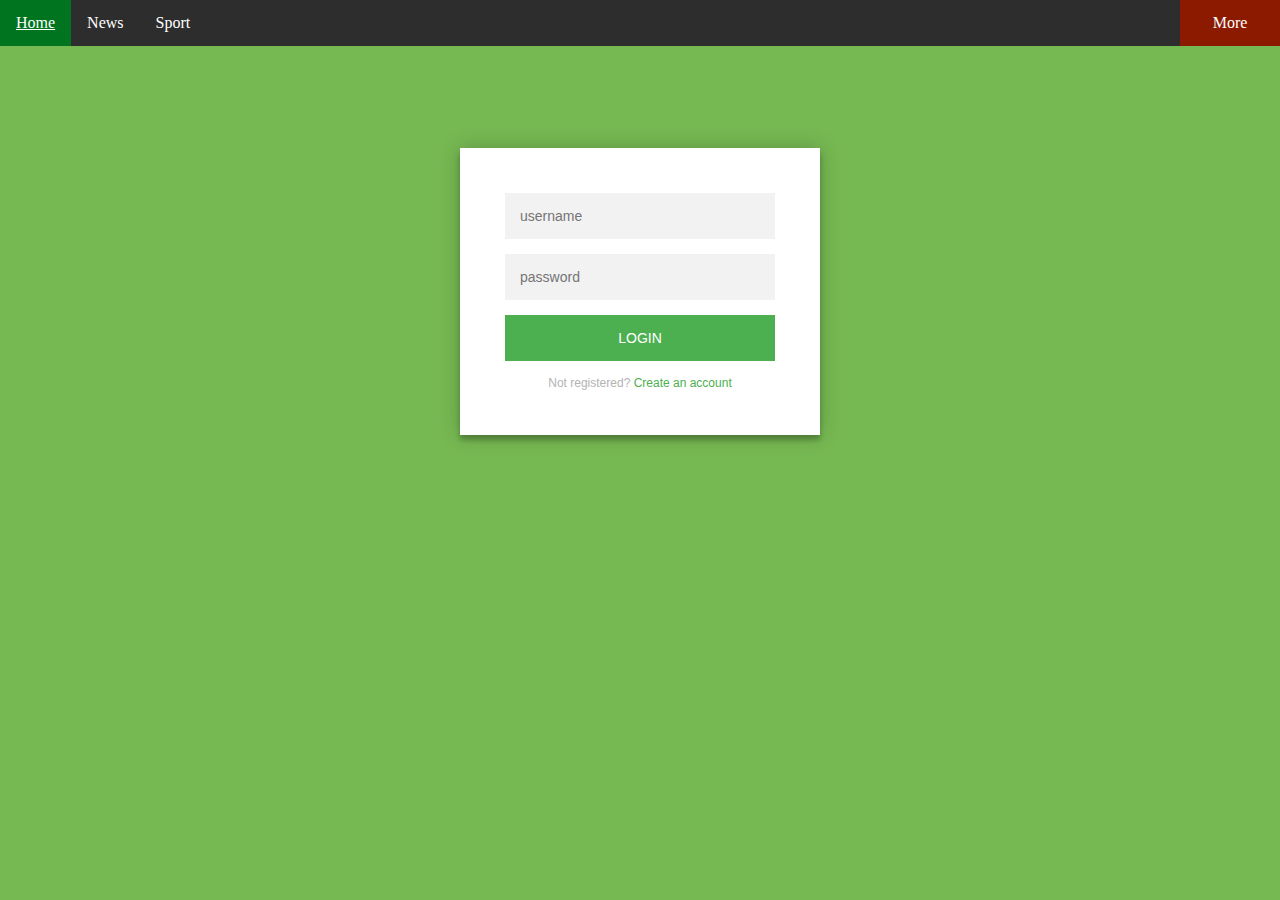
<file: More.html>
<!DOCTYPE html>
<html lang="en">
<head>
    <meta charset="UTF-8">
    <meta http-equiv="X-UA-Compatible" content="IE=edge">
    <meta name="viewport" content="width=device-width, initial-scale=1.0">
    <link rel="stylesheet" href="./css/Navbar.css">
    <link rel="stylesheet" href="./More_CSS_JavaScript/More.css">
    <title>More</title>
</head>
<body>
    <header>  </header>

          
    <section>
      <div class="login-page">
        <div class="form">
          <form class="register-form">
            <input type="text" placeholder="name"/>
            <input type="password" placeholder="password"/>
            <input type="email" placeholder="email address"/>
            <button>create</button>
            <p class="message">Already registered? 
              <a href="#" class="login_acaund">Sign In</a>
            </p>
          </form>
        
          <form class="login-form">
            <input type="text" placeholder="username"/>
            <input type="password" placeholder="password"/>
            <button>login</button>
            <p class="message">Not registered? 
              <a href="#" class="create_acaund">Create an account</a>
            </p>
          </form>
        </div>
      </div>
    </section>


    
    <script src="./js/JavaScript.js"></script>
    <script src="./More_CSS_JavaScript/More.js"></script>
</body>
</html>
</file>
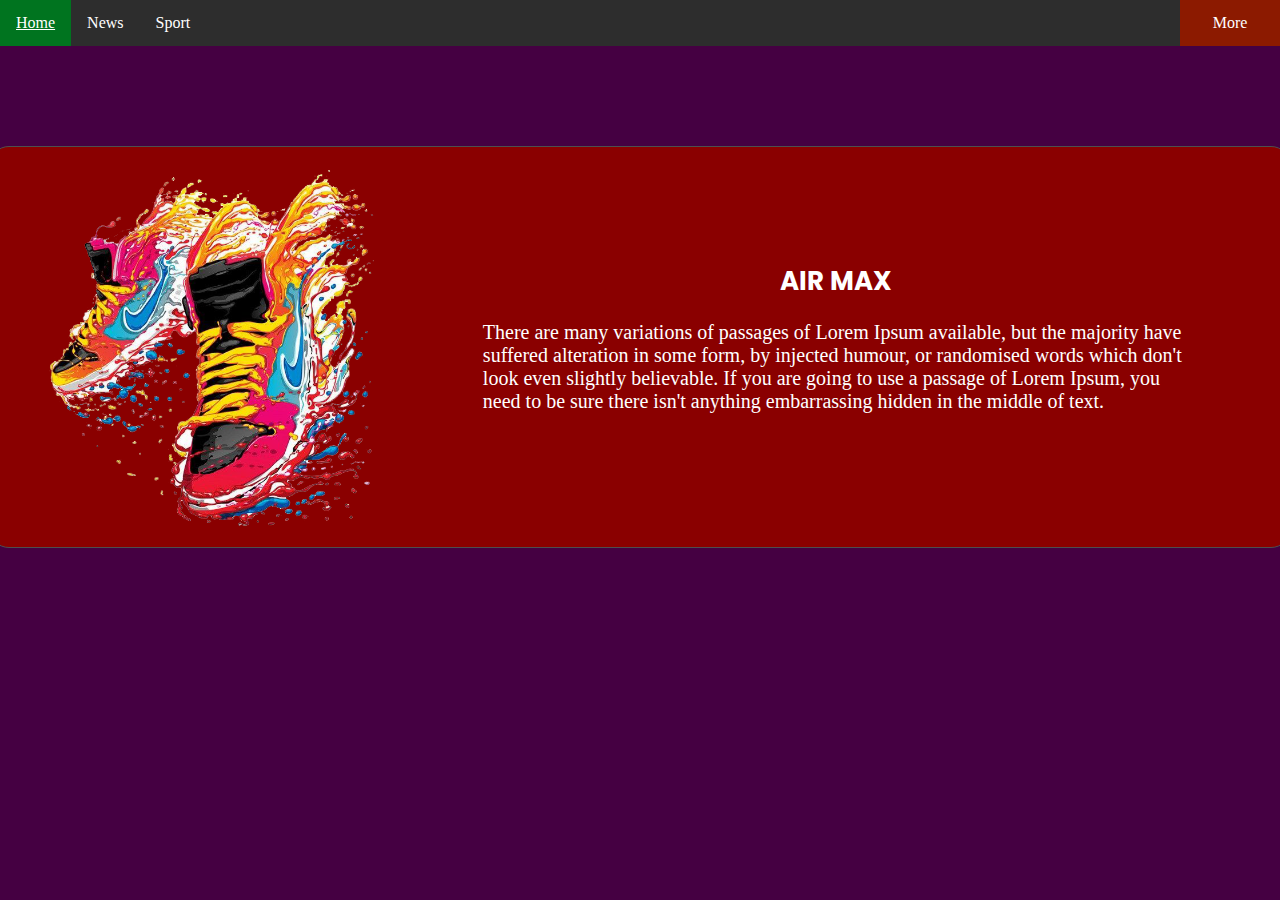
<file: Navbar.html>
<!DOCTYPE html>
<html lang="en">
<head>
    <meta charset="UTF-8">
    <meta http-equiv="X-UA-Compatible" content="IE=edge">
    <meta name="viewport" content="width=device-width, initial-scale=1.0">
    <link rel="preconnect" href="https://fonts.googleapis.com"><link rel="preconnect" href="https://fonts.gstatic.com" crossorigin><link href="https://fonts.googleapis.com/css2?family=Poppins:ital,wght@1,900&display=swap" rel="stylesheet">
    <link rel="stylesheet" href="./css/Navbar.css">
    <link rel="stylesheet" href="./Navbar_CSS_JavaScript/Navbar.css">
    <title>Home</title>
</head>
<body>
    
    <header> </header>


    <section> 
      <div class="container_card">
         <div class="card">
            <img src="./img_src/Air_max.png" alt="Air_max">

            <div class="info_card">
                <h2>AIR MAX</h2>
                <p>
                    There are many variations of passages 
                    of Lorem Ipsum available,
                     but the majority have suffered alteration in some form, 
                     by injected humour, 
                     or randomised words which don't look even 
                     slightly believable. If you are going to use 
                     a passage of Lorem Ipsum, you need to be sure 
                     there isn't anything embarrassing hidden in the
                      middle of text.
                </p>
            </div>
         </div>
      </div>
    </section>

          

    <script src="./js/JavaScript.js"></script>
    <!-- <script src="./Navbar_CSS_JavaScript/Navbar.js"></script> -->
</body>
</html>
</file>
<file: css/Navbar.css>
*{
    margin: 0;
    padding: 0;
}

header {
  display: flex;
  align-items: center;
  justify-content: center;
  background-color: rgb(45, 45, 45);
}
.bar_list {
    display: flex;
    list-style-type: none;
    margin: 0;
    padding: 0;
    width: 2000px;
    overflow: hidden;
  }
  
.item_li {
    float: left;
  }

  .float_right{
    margin-left: auto;
    width: 100px;
  }
  
.item_li a {
    display: block;
    color: white;
    text-align: center;
    padding: 14px 16px;
    text-decoration: none;
  }
  
  .item_li a:hover {
    background-color: #00741f;
   text-decoration: underline;
  }
  
  .active {
    background-color: #8c1a00;
  }
</file>
<file: More_CSS_JavaScript/More.css>
.login-page {
    width: 360px;
    padding: 8% 0 0;
    margin: auto;
  }
 
  .form {
    position: relative;
    z-index: 1;
    background: #FFFFFF;
    max-width: 360px;
    margin: 0 auto 100px;
    padding: 45px;
    text-align: center;
    box-shadow: 0 0 20px 0 rgba(0, 0, 0, 0.2), 0 5px 5px 0 rgba(0, 0, 0, 0.24);
  }
  .form input {
    font-family: "Roboto", sans-serif;
    outline: 0;
    background: #f2f2f2;
    width: 100%;
    border: 0;
    margin: 0 0 15px;
    padding: 15px;
    box-sizing: border-box;
    font-size: 14px;
  }
  .form button {
    font-family: "Roboto", sans-serif;
    text-transform: uppercase;
    outline: 0;
    background: #4CAF50;
    width: 100%;
    border: 0;
    padding: 15px;
    color: #FFFFFF;
    font-size: 14px;
    transition: all 0.3 ease;
    cursor: pointer;
  }
  .form button:hover,.form button:active,.form button:focus {
    background: #1d0789;
  }
  .form .message {
    margin: 15px 0 0;
    color: #b3b3b3;
    font-size: 12px;
    font-family: "Roboto", sans-serif;
  }
  .form .message a {
    color: #4CAF50;
    text-decoration: none;
    font-family: "Roboto", sans-serif;
  }
  .form .register-form {
    display: none;
  }
  body {
    background: #76b852; 
    /* background: -webkit-linear-gradient(right, #76b852, #8DC26F);
    background: -moz-linear-gradient(right, #76b852, #8DC26F);
    background: -o-linear-gradient(right, #76b852, #8DC26F);
    background: linear-gradient(to left, #76b852, #8DC26F); */
  }
</file>
<file: Navbar_CSS_JavaScript/Navbar.css>
body {
    background-color: rgb(69, 0, 66);
}
section{
    display: flex;
    align-items: center;
    justify-content: center;
}

.container_card{
    margin-top: 100px;
}
.card{
    display: flex;
    justify-content: space-around;
    cursor: pointer;
    width: 1300px;
    height: 400px;
    background-color: rgb(138, 0, 0);
    border-radius: 20px;
    border: 1px solid rgb(78, 78, 78);
    transition: all 1s ease ;
}
.card img {
    max-width: 100%;
    height: 400px;
    margin-left: 50px;
    transition: all 1s ease;
}

/* title card info structure */
.info_card{
    display: flex;
    justify-content: center;
    align-items: center;
    flex-direction: column;
    color: white;
}
.info_card h2 {
    font-size: 26px;
    margin-bottom: 20px;
    font-family: 'Poppins', sans-serif;
}
.info_card p {
    font-size: 20px;
    margin-bottom: 20px;
    padding: 0 100px 0 100px;
    font-family: 'Lobster', cursive;
}

/* animatie img */
.container_card:hover img {
    transform: scale(1.1);
}

.container_card:hover .card{
    border-radius: 10px 190px 10px 190px;
}
</file>
